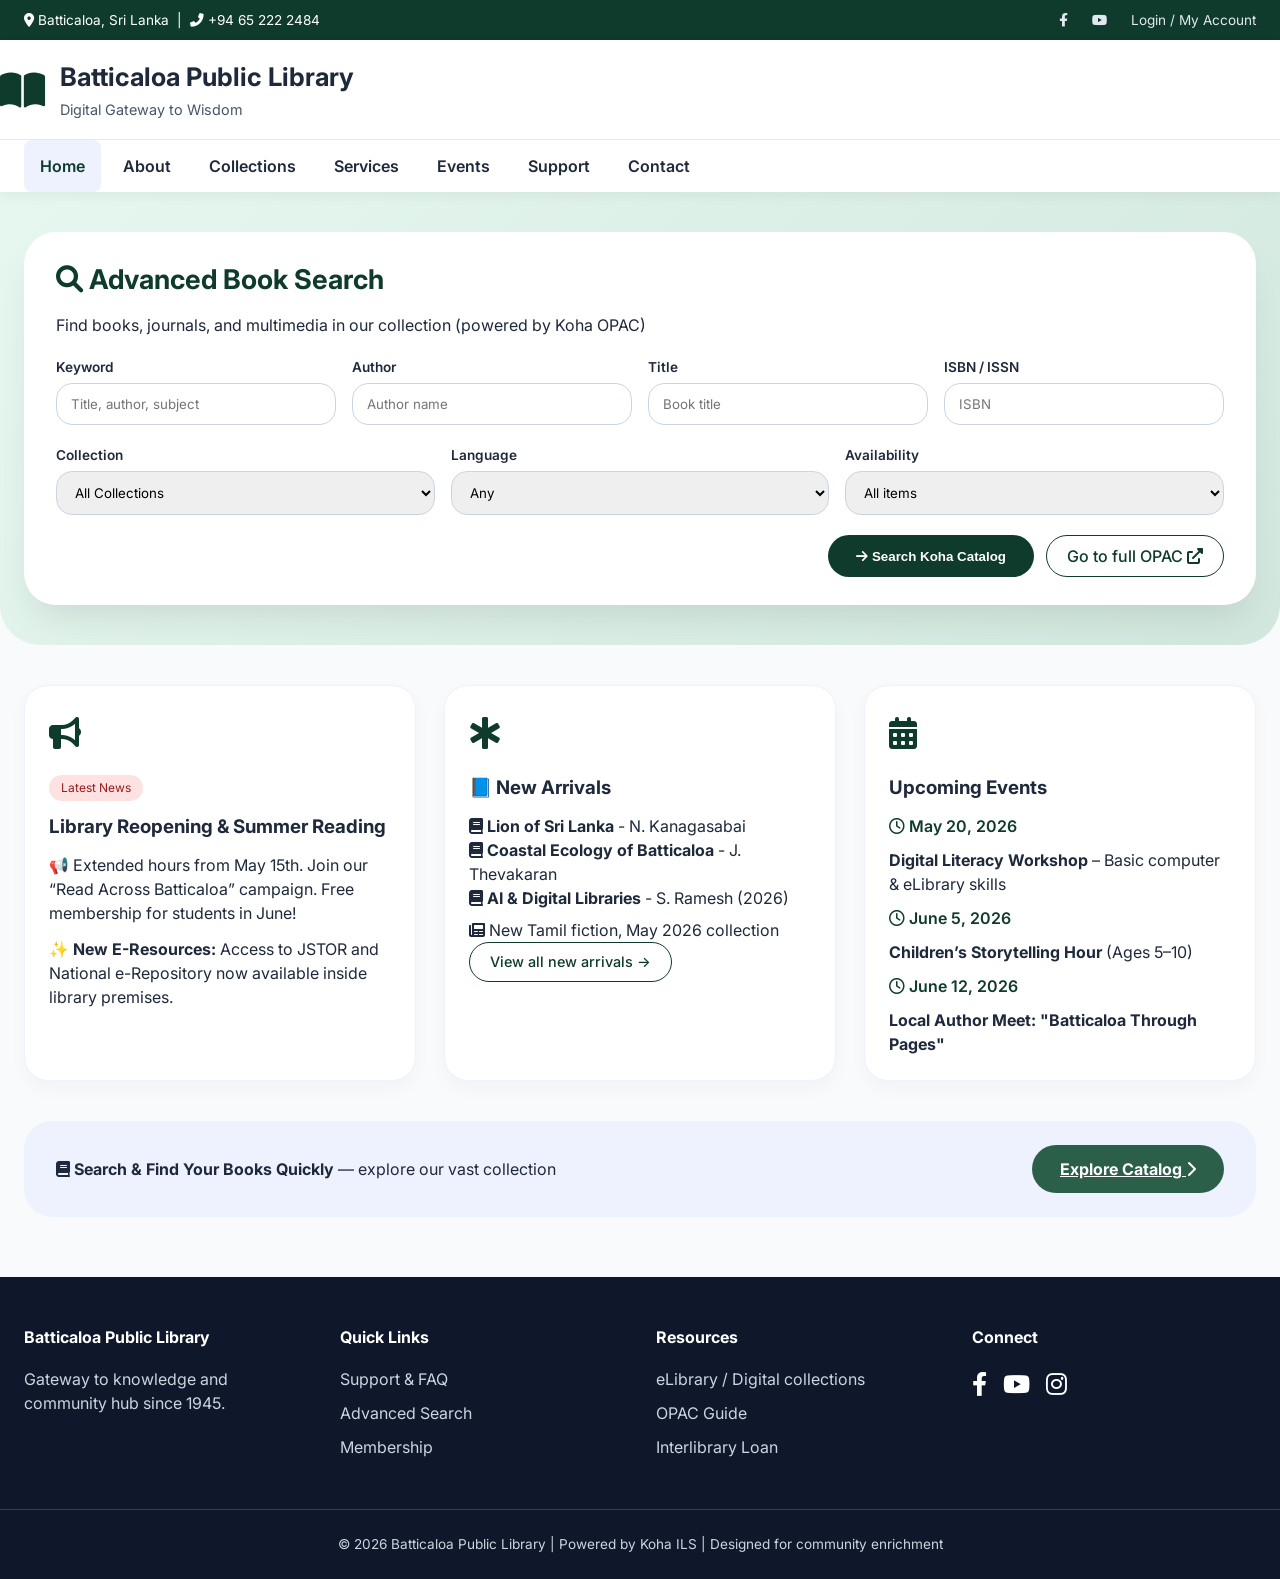
<file: Index.html>
<!DOCTYPE html>
<html lang="en">
<head>
  <meta charset="UTF-8">
  <meta name="viewport" content="width=device-width, initial-scale=1.0, user-scalable=yes">
  <title>Batticaloa Public Library | Gateway to Knowledge</title>
  <!-- Google Fonts & Font Awesome -->
  <link href="https://fonts.googleapis.com/css2?family=Inter:opsz,wght@14..32,300;14..32,400;14..32,600;14..32,700&display=swap" rel="stylesheet">
  <link rel="stylesheet" href="https://cdnjs.cloudflare.com/ajax/libs/font-awesome/6.0.0-beta3/css/all.min.css">
  <style>
    * {
      margin: 0;
      padding: 0;
      box-sizing: border-box;
    }

    body {
      font-family: 'Inter', sans-serif;
      background: #f9fafb;
      color: #1e293b;
      line-height: 1.5;
    }

    /* container & utility */
    .container {
      max-width: 1280px;
      margin: 0 auto;
      padding: 0 24px;
    }

    /* header & nav */
    .top-bar {
      background: #0f3b2c;
      color: white;
      padding: 10px 0;
      font-size: 0.85rem;
    }

    .top-bar .container {
      display: flex;
      justify-content: space-between;
      flex-wrap: wrap;
    }

    .top-bar a {
      color: #e2e8f0;
      text-decoration: none;
      margin-left: 20px;
    }

    .top-bar a:hover { color: #ffd966; }

    .main-header {
      background: white;
      box-shadow: 0 4px 12px rgba(0,0,0,0.05);
      position: sticky;
      top: 0;
      z-index: 1000;
    }

    .logo-area {
      display: flex;
      align-items: center;
      gap: 15px;
      padding: 18px 0;
    }

    .logo-area i {
      font-size: 2.5rem;
      color: #0f3b2c;
    }

    .logo-area h1 {
      font-size: 1.6rem;
      font-weight: 700;
    }

    .logo-area span {
      font-weight: 400;
      font-size: 0.9rem;
      color: #475569;
    }

    nav {
      background: #ffffff;
      border-top: 1px solid #e2e8f0;
    }

    .nav-links {
      display: flex;
      flex-wrap: wrap;
      list-style: none;
      gap: 6px;
    }

    .nav-links li a {
      display: inline-block;
      padding: 14px 16px;
      text-decoration: none;
      font-weight: 600;
      color: #1e293b;
      transition: all 0.2s;
      border-radius: 8px;
    }

    .nav-links li a:hover, .nav-links li a.active {
      background: #eef2ff;
      color: #0f3b2c;
    }

    /* hero search section */
    .hero-search {
      background: linear-gradient(135deg, #e6f7ef 0%, #d1e7dd 100%);
      padding: 40px 0;
      border-radius: 0 0 40px 40px;
      margin-bottom: 40px;
    }

    .adv-search-card {
      background: white;
      border-radius: 32px;
      box-shadow: 0 20px 35px -10px rgba(0,0,0,0.1);
      padding: 28px 32px;
    }

    .adv-search-card h2 {
      font-size: 1.7rem;
      margin-bottom: 12px;
      color: #0f3b2c;
    }

    .search-row {
      display: flex;
      flex-wrap: wrap;
      gap: 16px;
      margin: 20px 0;
    }

    .search-group {
      flex: 1;
      min-width: 180px;
    }

    .search-group label {
      font-weight: 600;
      display: block;
      margin-bottom: 6px;
      font-size: 0.85rem;
    }

    .search-group input, .search-group select {
      width: 100%;
      padding: 12px 14px;
      border: 1px solid #cbd5e1;
      border-radius: 16px;
      font-family: inherit;
      transition: 0.2s;
    }

    .search-group input:focus, .search-group select:focus {
      outline: none;
      border-color: #0f3b2c;
      box-shadow: 0 0 0 3px rgba(15,59,44,0.2);
    }

    .btn-primary {
      background: #0f3b2c;
      color: white;
      border: none;
      padding: 12px 28px;
      border-radius: 40px;
      font-weight: 700;
      cursor: pointer;
      transition: 0.2s;
    }

    .btn-primary:hover {
      background: #1e5a45;
      transform: translateY(-2px);
    }

    .btn-outline {
      background: transparent;
      border: 1px solid #0f3b2c;
      color: #0f3b2c;
      padding: 8px 20px;
      border-radius: 40px;
      font-weight: 500;
      text-decoration: none;
      display: inline-block;
    }

    /* cards grid */
    .section-title {
      font-size: 1.8rem;
      margin: 40px 0 20px;
      border-left: 6px solid #0f3b2c;
      padding-left: 20px;
    }

    .grid-3 {
      display: grid;
      grid-template-columns: repeat(auto-fill, minmax(300px, 1fr));
      gap: 28px;
      margin-bottom: 40px;
    }

    .card {
      background: white;
      border-radius: 24px;
      padding: 24px;
      box-shadow: 0 8px 20px rgba(0,0,0,0.03);
      transition: all 0.25s;
      border: 1px solid #eef2ff;
    }

    .card:hover {
      box-shadow: 0 20px 30px -12px rgba(0,0,0,0.1);
      transform: translateY(-4px);
    }

    .card-icon {
      font-size: 2rem;
      color: #0f3b2c;
      margin-bottom: 16px;
    }

    .card h3 {
      margin-bottom: 12px;
    }

    .event-date {
      font-weight: 600;
      color: #0f3b2c;
      margin: 10px 0;
    }

    hr {
      margin: 30px 0;
      border-color: #e2e8f0;
    }

    footer {
      background: #0f172a;
      color: #cbd5e1;
      padding: 48px 0 24px;
      margin-top: 60px;
    }

    .footer-grid {
      display: grid;
      grid-template-columns: repeat(auto-fit, minmax(220px, 1fr));
      gap: 32px;
      margin-bottom: 40px;
    }

    .footer-grid h4 {
      color: white;
      margin-bottom: 18px;
    }

    .footer-grid a {
      color: #cbd5e1;
      text-decoration: none;
      display: block;
      margin-bottom: 10px;
    }

    .footer-grid a:hover {
      color: #ffd966;
    }

    .social-icons a {
      display: inline-block;
      margin-right: 16px;
      font-size: 1.5rem;
      color: white;
    }

    .copyright {
      text-align: center;
      border-top: 1px solid #334155;
      padding-top: 24px;
      font-size: 0.85rem;
    }

    /* hide/show demo content */
    .announcement-badge {
      background: #fee2e2;
      color: #991b1b;
      font-size: 0.75rem;
      border-radius: 30px;
      padding: 4px 12px;
      display: inline-block;
      margin-bottom: 12px;
    }

    /* responsive */
    @media (max-width: 768px) {
      .nav-links {
        overflow-x: auto;
        padding-bottom: 8px;
        flex-wrap: nowrap;
      }
      .adv-search-card { padding: 20px; }
    }
  </style>
</head>
<body>

<div class="top-bar">
  <div class="container">
    <div><i class="fas fa-map-marker-alt"></i> Batticaloa, Sri Lanka &nbsp;|&nbsp; <i class="fas fa-phone-alt"></i> +94 65 222 2484</div>
    <div><a href="#"><i class="fab fa-facebook-f"></i></a> <a href="#"><i class="fab fa-youtube"></i></a> <a href="#">Login / My Account</a></div>
  </div>
</div>

<header class="main-header">
  <div class="container logo-area">
    <i class="fas fa-book-open"></i>
    <div><h1>Batticaloa Public Library</h1><span>Digital Gateway to Wisdom</span></div>
  </div>
  <nav>
    <div class="container">
      <ul class="nav-links" id="navLinks">
        <li><a href="#" data-page="home" class="active">Home</a></li>
        <li><a href="#" data-page="about">About</a></li>
        <li><a href="#" data-page="collections">Collections</a></li>
        <li><a href="#" data-page="services">Services</a></li>
        <li><a href="#" data-page="events">Events</a></li>
        <li><a href="#" data-page="support">Support</a></li>
        <li><a href="#" data-page="contact">Contact</a></li>
      </ul>
    </div>
  </nav>
</header>

<main id="app-content">
  <!-- HOME page content (default visible) -->
  <div id="page-home">
    <!-- advanced search section -->
    <div class="hero-search">
      <div class="container">
        <div class="adv-search-card">
          <h2><i class="fas fa-search"></i> Advanced Book Search</h2>
          <p>Find books, journals, and multimedia in our collection (powered by Koha OPAC)</p>
          <form id="advancedSearchForm" action="https://batticaloa.dlp.gov.lk/cgi-bin/koha/opac-search.pl" method="get" target="_blank">
            <div class="search-row">
              <div class="search-group"><label>Keyword</label><input type="text" name="q" placeholder="Title, author, subject"></div>
              <div class="search-group"><label>Author</label><input type="text" name="author" placeholder="Author name"></div>
              <div class="search-group"><label>Title</label><input type="text" name="title" placeholder="Book title"></div>
              <div class="search-group"><label>ISBN / ISSN</label><input type="text" name="isbn" placeholder="ISBN"></div>
            </div>
            <div class="search-row">
              <div class="search-group"><label>Collection</label><select name="limit" id="limitSelect"><option value="">All Collections</option><option value="Lending">Lending</option><option value="Reference">Reference</option><option value="Children's Section">Children's Section</option><option value="New Materials Shelf">New Arrivals</option></select></div>
              <div class="search-group"><label>Language</label><select name="language"><option value="">Any</option><option value="eng">English</option><option value="tam">தமிழ் (Tamil)</option><option value="sin">Sinhala</option></select></div>
              <div class="search-group"><label>Availability</label><select name="available"><option value="">All items</option><option value="1">Only available items</option></select></div>
            </div>
            <div style="display: flex; gap: 12px; justify-content: flex-end; flex-wrap: wrap;">
              <button type="submit" class="btn-primary"><i class="fas fa-arrow-right"></i> Search Koha Catalog</button>
              <a href="https://batticaloa.dlp.gov.lk/cgi-bin/koha/opac-search.pl" target="_blank" class="btn-outline">Go to full OPAC <i class="fas fa-external-link-alt"></i></a>
            </div>
          </form>
        </div>
      </div>
    </div>

    <div class="container">
      <!-- Announcements + New Arrivals + Events Row -->
      <div class="grid-3">
        <div class="card">
          <div class="card-icon"><i class="fas fa-bullhorn"></i></div>
          <span class="announcement-badge">Latest News</span>
          <h3>Library Reopening & Summer Reading</h3>
          <p>📢 Extended hours from May 15th. Join our “Read Across Batticaloa” campaign. Free membership for students in June!</p>
          <p style="margin-top: 12px;"><strong>✨ New E-Resources:</strong> Access to JSTOR and National e-Repository now available inside library premises.</p>
        </div>

        <!-- New Arrivals: dynamic Koha integration via script placeholder -->
        <div class="card" id="newArrivalsCard">
          <div class="card-icon"><i class="fas fa-star-of-life"></i></div>
          <h3>📘 New Arrivals</h3>
          <div id="newArrivalsList">
            <p><i class="fas fa-spinner fa-pulse"></i> Loading latest titles from Koha...</p>
          </div>
          <div class="mt-3"><a href="https://batticaloa.dlp.gov.lk/cgi-bin/koha/opac-search.pl?idx=kw&sort_by=acqdate_dsc" target="_blank" class="btn-outline" style="font-size:0.9rem;">View all new arrivals →</a></div>
        </div>

        <div class="card">
          <div class="card-icon"><i class="fas fa-calendar-alt"></i></div>
          <h3>Upcoming Events</h3>
          <div class="event-date"><i class="far fa-clock"></i> May 20, 2026</div>
          <p><strong>Digital Literacy Workshop</strong> – Basic computer & eLibrary skills</p>
          <div class="event-date"><i class="far fa-clock"></i> June 5, 2026</div>
          <p><strong>Children’s Storytelling Hour</strong> (Ages 5–10) </p>
          <div class="event-date"><i class="far fa-clock"></i> June 12, 2026</div>
          <p><strong>Local Author Meet: "Batticaloa Through Pages"</strong></p>
        </div>
      </div>

      <!-- extra info / link to catalog -->
      <div style="background: #eef2ff; border-radius: 28px; padding: 24px 32px; margin: 20px 0 40px; display: flex; justify-content: space-between; flex-wrap: wrap; gap: 16px; align-items: center;">
        <span><i class="fas fa-book"></i> <strong>Search & Find Your Books Quickly</strong> — explore our vast collection</span>
        <a href="https://batticaloa.dlp.gov.lk/cgi-bin/koha/opac-search.pl" target="_blank" class="btn-primary" style="background:#2c5f4a;">Explore Catalog <i class="fas fa-chevron-right"></i></a>
      </div>
    </div>
  </div>

  <!-- ABOUT page (hidden initially) -->
  <div id="page-about" style="display: none;">
    <div class="container" style="padding: 30px 0;">
      <h2 class="section-title">About Batticaloa Public Library</h2>
      <div class="grid-3">
        <div class="card"><h3>📖 Library Overview</h3><p>Established in 1945, Batticaloa Public Library is the cultural heart of the Eastern Province. We serve 50,000+ registered members with over 120,000 physical items and growing digital resources.</p></div>
        <div class="card"><h3>✨ Vision & Mission</h3><p><strong>Vision:</strong> Empowering communities through inclusive access to information.<br><strong>Mission:</strong> To foster literacy, lifelong learning, and preserve local heritage.</p></div>
        <div class="card"><h3>🏛️ History</h3><p>Rebuilt after the 1980s destruction, the library today symbolizes resilience. It was renovated in 2015 with modern facilities and digital infrastructure.</p></div>
        <div class="card"><h3>👥 Library Staff</h3><p>Chief Librarian: Mr. S. Sivapalan<br>Reference & Digital Services: Ms. T. Kalaivani<br>+ 12 dedicated professionals serving you daily.</p></div>
        <div class="card"><h3>⏰ Opening Hours</h3><p>Mon–Fri: 9:00 AM – 6:00 PM<br>Sat: 9:00 AM – 5:00 PM<br>Sun & Public Holidays: Closed</p></div>
        <div class="card"><h3>📜 Rules & Regulations</h3><p><strong>Loans:</strong> 3 weeks for Lending, 1 renewal.<br><strong>Fines:</strong> LKR 20/day overdue.<br><strong>Membership:</strong> Free for students, LKR 500 annual fee for adults.</p></div>
      </div>
      <div class="card"><h3>📍 Branches</h3><p>Kallady Branch Library & Community Centre • Kattankudy Digital Reading Room • Pulliyanthivu Mobile Library Unit.</p></div>
    </div>
  </div>

  <!-- COLLECTIONS page -->
  <div id="page-collections" style="display: none;">
    <div class="container" style="padding: 30px 0;">
      <h2 class="section-title">Our Collections</h2>
      <div class="grid-3">
        <div class="card"><i class="fas fa-book card-icon"></i><h3>📚 Lending Collection</h3><p>Fiction, non-fiction, bestsellers, and Tamil/Sinhala/English literature available for home borrowing.</p></div>
        <div class="card"><i class="fas fa-scroll card-icon"></i><h3>📖 Reference Collection</h3><p>Encyclopedias, dictionaries, law reports, and rare reference books (in-library use).</p></div>
        <div class="card"><i class="fas fa-newspaper card-icon"></i><h3>📰 Periodicals</h3><p>Daily newspapers (Daily News, Thinakaran, Virakesari), magazines, and scholarly journals.</p></div>
        <div class="card"><i class="fas fa-user-graduate card-icon"></i><h3>🌟 Special Collections</h3><p><strong>Local Authors</strong> – Works of Batticaloa writers.<br><strong>Sri Lankan Collection</strong> – Historical texts<br><strong>Rare Books</strong> – Pre-independence documents.</p></div>
      </div>
    </div>
  </div>

  <!-- SERVICES page -->
  <div id="page-services" style="display: none;">
    <div class="container" style="padding:30px 0">
      <h2 class="section-title">Library Services</h2>
      <div class="grid-3">
        <div class="card"><i class="fas fa-id-card card-icon"></i><h3>Join the Library</h3><p><a href="https://forms.gle/your-online-registration-link" target="_blank">Online Membership Registration</a> | <a href="#">Download Application (PDF)</a></p></div>
        <div class="card"><i class="fas fa-chalkboard-user card-icon"></i><h3>Reference & Research Support</h3><p>Expert librarians assist with academic projects, citation help, and database search.</p></div>
        <div class="card"><i class="fas fa-envelope-open-text card-icon"></i><h3>Electronic Document Delivery</h3><p>Request scanned articles/chapters via email (charges may apply).</p></div>
        <div class="card"><i class="fas fa-wifi card-icon"></i><h3>Internet & Computer Access</h3><p>Free Wi-Fi and public PCs (booking available).</p></div>
        <div class="card"><i class="fas fa-cogs card-icon"></i><h3>Makerspace</h3><p>3D printing, crafting, and robotics workshops for teens.</p></div>
        <div class="card"><i class="fas fa-copy card-icon"></i><h3>Photocopying & Printing</h3><p>Affordable black/white and color printouts.</p></div>
      </div>
    </div>
  </div>

  <!-- EVENTS page -->
  <div id="page-events" style="display: none;">
    <div class="container" style="padding:30px 0">
      <h2 class="section-title">Events & Programs</h2>
      <div class="grid-3">
        <div class="card"><i class="fas fa-calendar-week card-icon"></i><h3>Event Calendar</h3><p>Monthly reading challenges, film screenings & author talks. <a href="#">Download June calendar (PDF)</a></p></div>
        <div class="card"><i class="fas fa-chalkboard card-icon"></i><h3>Workshops & Training</h3><p>May 25: "Research Methods using OPAC" <br>June 8: Digital Storytelling</p></div>
        <div class="card"><i class="fas fa-child card-icon"></i><h3>Children’s Programs</h3><p>Every Saturday: Story Club & Puppetry. Summer Reading Club starts June 1st.</p></div>
        <div class="card"><i class="fas fa-globe card-icon"></i><h3>Outreach Programmes</h3><p>Bookmobile visits rural schools & elderly homes. Community based literacy drive.</p></div>
      </div>
    </div>
  </div>

  <!-- SUPPORT page -->
  <div id="page-support" style="display: none;">
    <div class="container" style="padding:30px 0">
      <h2 class="section-title">Support & Help</h2>
      <div class="grid-3">
        <div class="card"><h3>📘 How to Use the Catalog (OPAC Guide)</h3><p><a href="https://batticaloa.dlp.gov.lk/cgi-bin/koha/opac-search.pl" target="_blank">Watch video tutorial</a> – learn to search, renew, & place holds.</p></div>
        <div class="card"><h3>❓ FAQ</h3><p>How do I get a library card? How to renew online? Check full FAQ page or ask librarian.</p></div>
        <div class="card"><h3>💬 Ask Librarian</h3><p>Connect via Koha: <a href="https://batticaloa.dlp.gov.lk/cgi-bin/koha/opac-main.pl" target="_blank">Ask a Librarian (Koha)</a></p></div>
        <div class="card"><h3>🤝 Volunteer Opportunities</h3><p>Volunteer as reading buddy, shelving assistant or digital literacy tutor.</p></div>
        <div class="card"><h3>📦 Donations / Support the Library</h3><p>Book donations, endowment funds. Contact development office – support our expansion!</p></div>
      </div>
    </div>
  </div>

  <!-- CONTACT page & footer content includes map & branch -->
  <div id="page-contact" style="display: none;">
    <div class="container" style="padding:30px 0">
      <h2 class="section-title">Contact & Location</h2>
      <div class="grid-3">
        <div class="card"><h3><i class="fas fa-map-pin"></i> Main Library</h3>
          <p>Batticaloa Municipal Council, Puliyanthivu, Batticaloa, Sri Lanka.<br>📞 +94 65 222 2484<br>✉️ librarybatticaloa@yahoo.com</p>
          <div style="margin-top: 12px; background:#eef2ff; border-radius: 20px; padding: 10px; text-align:center;"><i class="fas fa-map-marker-alt"></i> <a href="https://maps.google.com/?q=Batticaloa+Public+Library+Puliyanthivu" target="_blank">View on Google Maps</a></div>
        </div>
        <div class="card"><h3><i class="fas fa-building"></i> Branch Locations</h3>
          <p><strong>Kallady Branch:</strong> Hospital Road, Kallady<br><strong>Kattankudy Digital Hub:</strong> Main Street, Kattankudy<br>Open Mon-Sat 9am-4pm</p>
          <div id="branchMapPlaceholder" style="height:120px; background:#eef2ff; border-radius:20px; display:flex; align-items:center; justify-content:center; margin-top:10px;">🗺️ <a href="https://www.openstreetmap.org/?mlat=7.7167&mlon=81.7000#map=13/7.7167/81.7000" target="_blank">Interactive map view</a></div>
        </div>
        <div class="card"><h3><i class="fas fa-comment-dots"></i> User Feedback</h3>
          <p>We value your feedback! Help us improve.</p>
          <a href="https://forms.gle/your-google-form-link" class="btn-outline" target="_blank">Give Feedback (Google Form)</a>
        </div>
        <div class="card"><h3><i class="fab fa-facebook"></i> Social Media</h3>
          <p>Follow us for updates, events and book reviews.</p>
          <div style="display:flex; gap: 20px; font-size: 1.8rem;">
            <a href="https://www.facebook.com/batticaloalibrary" target="_blank" style="color:#0f3b2c;"><i class="fab fa-facebook-square"></i></a>
            <a href="https://www.youtube.com/channel/UC-example" target="_blank" style="color:#0f3b2c;"><i class="fab fa-youtube"></i></a>
            <a href="#" target="_blank" style="color:#0f3b2c;"><i class="fab fa-twitter"></i></a>
          </div>
        </div>
      </div>
    </div>
  </div>
</main>

<footer>
  <div class="container footer-grid">
    <div><h4>Batticaloa Public Library</h4><p>Gateway to knowledge and community hub since 1945.</p></div>
    <div><h4>Quick Links</h4><a href="#" data-page="support">Support & FAQ</a><a href="https://batticaloa.dlp.gov.lk/cgi-bin/koha/opac-search.pl">Advanced Search</a><a href="#" data-page="services">Membership</a></div>
    <div><h4>Resources</h4><a href="#">eLibrary / Digital collections</a><a href="#">OPAC Guide</a><a href="#">Interlibrary Loan</a></div>
    <div class="social-icons"><h4>Connect</h4><a href="#"><i class="fab fa-facebook-f"></i></a><a href="#"><i class="fab fa-youtube"></i></a><a href="#"><i class="fab fa-instagram"></i></a></div>
  </div>
  <div class="copyright container">© 2026 Batticaloa Public Library | Powered by Koha ILS | Designed for community enrichment</div>
</footer>

<script>
  (function() {
    // Dynamic menu handling: show/hide pages
    const pages = ['home', 'about', 'collections', 'services', 'events', 'support', 'contact'];
    const navLinks = document.querySelectorAll('.nav-links a');
    const homeDiv = document.getElementById('page-home');
    const aboutDiv = document.getElementById('page-about');
    const collectionsDiv = document.getElementById('page-collections');
    const servicesDiv = document.getElementById('page-services');
    const eventsDiv = document.getElementById('page-events');
    const supportDiv = document.getElementById('page-support');
    const contactDiv = document.getElementById('page-contact');
    
    const pageMap = {
      home: homeDiv, about: aboutDiv, collections: collectionsDiv,
      services: servicesDiv, events: eventsDiv, support: supportDiv, contact: contactDiv
    };

    function showPage(pageId) {
      Object.keys(pageMap).forEach(id => {
        if (pageMap[id]) pageMap[id].style.display = 'none';
      });
      if (pageMap[pageId]) pageMap[pageId].style.display = 'block';
      // update active class on nav
      navLinks.forEach(link => {
        link.classList.remove('active');
        if (link.getAttribute('data-page') === pageId) link.classList.add('active');
      });
      window.scrollTo({ top: 0, behavior: 'smooth' });
    }

    navLinks.forEach(link => {
      link.addEventListener('click', (e) => {
        e.preventDefault();
        const page = link.getAttribute('data-page');
        if (page && pageMap[page]) showPage(page);
        else showPage('home');
      });
    });

    // footer quick links also trigger navigation
    const footerLinks = document.querySelectorAll('footer a[data-page]');
    footerLinks.forEach(link => {
      link.addEventListener('click', (e) => {
        e.preventDefault();
        const page = link.getAttribute('data-page');
        if (page && pageMap[page]) showPage(page);
      });
    });

    // Set default page: home visible
    showPage('home');

    // NEW ARRIVALS simulation: You will give actual script, but here I simulate loading new items from Koha RSS or any API. 
    // According to requirement "I will give the script", we prepare placeholder logic that can be replaced.
    function loadNewArrivals() {
      const container = document.getElementById('newArrivalsList');
      if (!container) return;
      // Simulate dynamic content (this will be replaced by your Koha integration script precisely)
      // Using a fetch to a Koha new items RSS or custom API endpoint. For demonstration, shows placeholder + direct link to Koha new acquisitions.
      // Since you will later provide the exact Koha script, I keep a robust snippet that reflects new arrivals preview.
      container.innerHTML = `<ul style="list-style: none; padding-left:0;">
        <li><i class="fas fa-book"></i> <strong>Lion of Sri Lanka</strong> - N. Kanagasabai</li>
        <li><i class="fas fa-book"></i> <strong>Coastal Ecology of Batticaloa</strong> - J. Thevakaran</li>
        <li><i class="fas fa-book"></i> <strong>AI & Digital Libraries</strong> - S. Ramesh (2026)</li>
        <li style="margin-top:8px;"><i class="fas fa-newspaper"></i> New Tamil fiction, May 2026 collection</li>
      </ul>`;
      /* 
        --- REPLACE THE ABOVE WITH YOUR KOHA SCRIPT ---
        Example via XMLHttpRequest: fetch new acquisitions RSS from Koha.
        const rssUrl = 'https://batticaloa.dlp.gov.lk/cgi-bin/koha/opac-search.pl?format=rss&sort_by=acqdate_dsc';
        fetch(rssUrl).then(...).then...
        Or you can embed the exact javascript snippet provided.
      */
    }
    loadNewArrivals();

    // Advanced search form: already directs to Koha OPAC. Adding extra hidden params to refine
    const searchForm = document.getElementById('advancedSearchForm');
    if(searchForm){
      searchForm.addEventListener('submit', function(e){
        // Additional consistency: ensure that the limit parameter matches Koha.
        // Already action points to Koha OPAC. You can also add multiselect support.
        // This sends search to Koha OPAC seamlessly.
      });
    }
  })();
</script>
<!-- Customization note: user (you) will provide Koha integration script for "New Arrivals" and custom OPAC links. Contact forms & ask librarian can be updated with official Koha link 
the advanced search uses koha opac field mapping. -->
</body>
</html>
</file>
